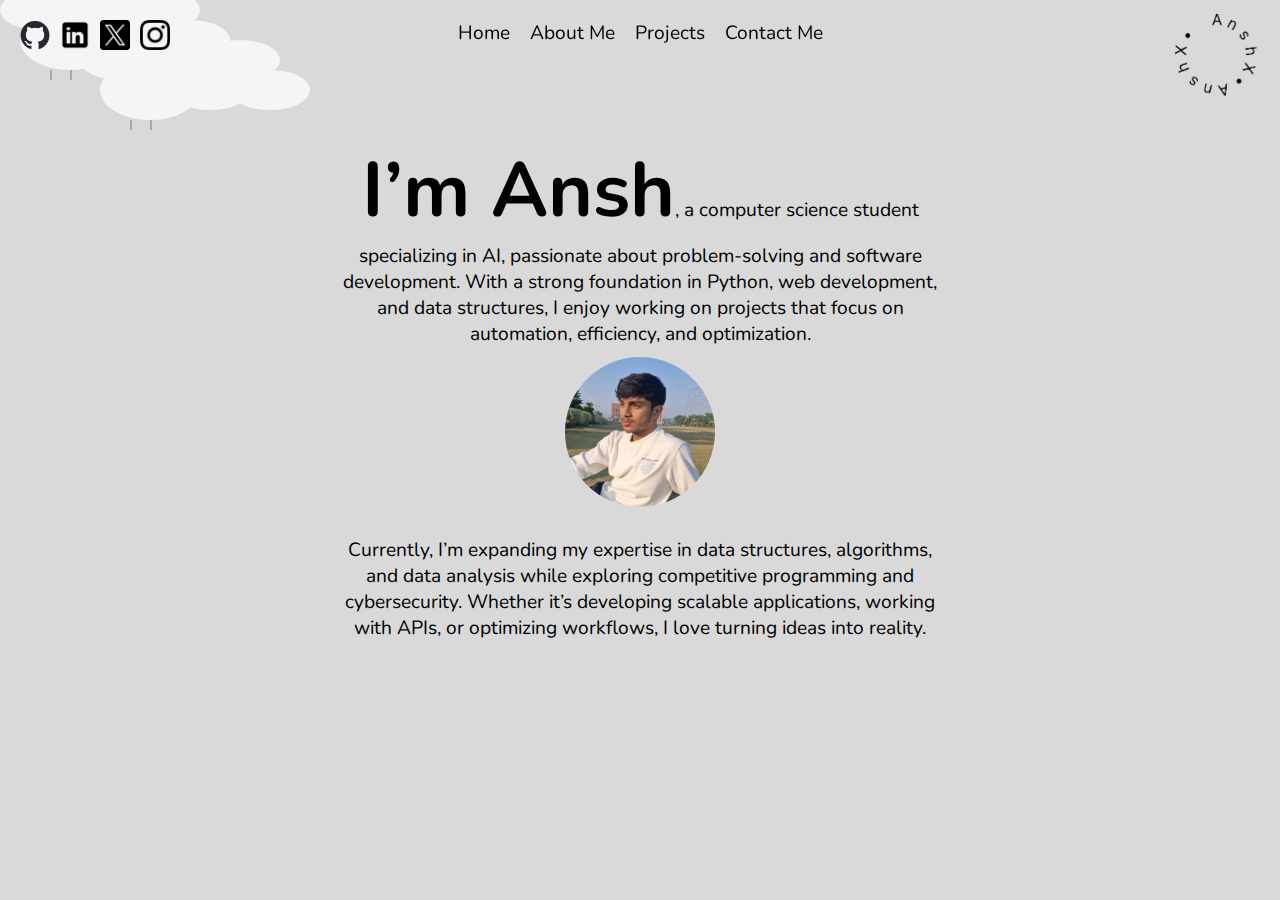
<file: index.html>
<!DOCTYPE html>
<html lang="en">
<head>
    <meta charset="UTF-8">
    <meta name="viewport" content="width=device-width, initial-scale=1.0">
    <title>Document</title>
    <link href="https://fonts.googleapis.com/css2?family=Nunito:wght@400;700&display=swap" rel="stylesheet">
    <link href="portfolio.css" rel="stylesheet">
    <script src="portfolio.js" defer></script>
</head>
<body>
    <nav class="navbar">
        <div class="nav-container">
            <div class="logo-container">
                <img class="mylogo" src="Rotating-text.png" alt="Logo">
            </div>
            <div class="hamburger">
                <div></div>
                <div></div>
                <div></div>
            </div>
            <ul class="nav-links">
                <li><a href="#home">Home</a></li>
                <li><a href="aboutme.html">About Me</a></li>
                <li><a href="projects.html">Projects</a></li>
                <li><a href="contact.html">Contact Me</a></li>
            </ul>
            <div class="socials">
                <a href="https://github.com/ianshpwr" target="_blank">
                    <img src="github.png" alt="GitHub">
                </a>
                <a href="https://linkedin.com/in/ianshpwr" target="_blank">
                    <img src="linkedin.png" alt="LinkedIn">
                </a>
                <a href="https://twitter.com/ianshpwr" target="_blank">
                    <img src="twitter.png" alt="Twitter">
                </a>
                <a href="https://instagram.com/ansh.pwr" target="_blank">
                    <img src="instagram.png" alt="Instagram">
                </a>
            </div>
        </div>
    </nav>
    
    <section id="home" class="home-section">
    </section>
    <div class="cloud" style="z-index: 0;"></div>
    <div class="cloud" style="top: 60px; left: 100px; animation-duration: 25s; z-index: 0;"></div>

    <section id="about-me" class="about-section">
        <p><span class="highlight">I’m Ansh</span>, a computer science student specializing in AI, passionate about problem-solving and software development. With a strong foundation in Python, web development, and data structures, I enjoy working on projects that focus on automation, efficiency, and optimization.</p>
        <img class="profile-pic" src="pfp.jpeg" alt="Profile Picture">
        <p>Currently, I’m expanding my expertise in data structures, algorithms, and data analysis while exploring competitive programming and cybersecurity. Whether it’s developing scalable applications, working with APIs, or optimizing workflows, I love turning ideas into reality.</p>
    </section>

    <section id="projects" class="projects-section">
    </section>

    <section id="contact-me" class="contact-section">
    </section>
</body>
</html>
</file>
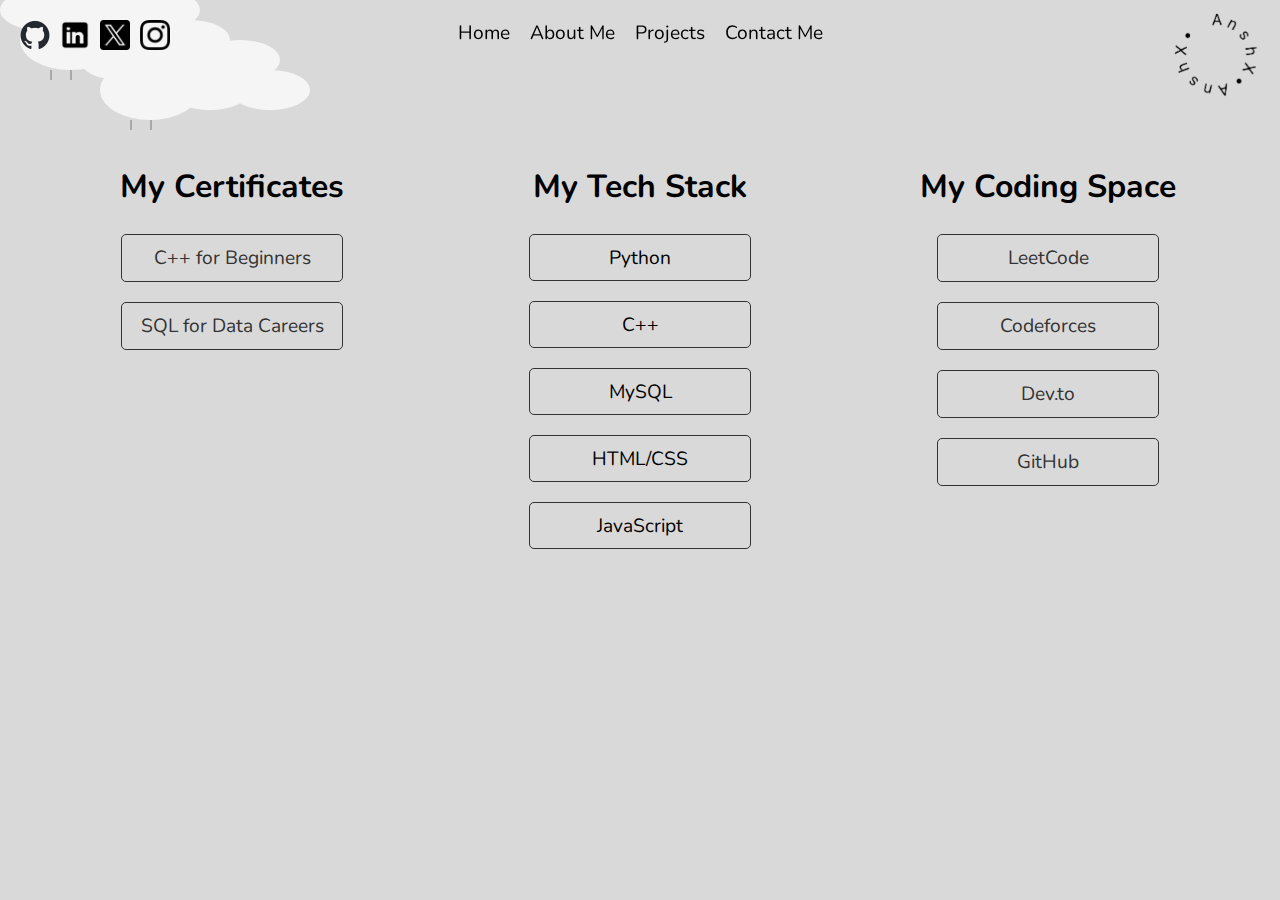
<file: aboutme.html>
<!DOCTYPE html>
<html lang="en">
<head>
    <meta charset="UTF-8">
    <meta name="viewport" content="width=device-width, initial-scale=1.0">
    <title>About Me - Portfolio</title>
    <link href="https://fonts.googleapis.com/css2?family=Nunito:wght@400;700&display=swap" rel="stylesheet">
    <link href="portfolio.css" rel="stylesheet">
</head>
<body>
    <nav class="navbar">
        <div class="nav-container">
            <div class="logo-container">
                <img class="mylogo" src="Rotating-text.png" alt="Logo">
            </div>
            <ul class="nav-links">
                <li><a href="index.html">Home</a></li>
                <li><a href="aboutme.html">About Me</a></li>
                <li><a href="projects.html">Projects</a></li>
                <li><a href="contact.html">Contact Me</a></li>
            </ul>
            <div class="socials">
                <a href="https://github.com/ianshpwr" target="_blank">
                    <img src="github.png" alt="GitHub">
                </a>
                <a href="https://linkedin.com/in/ianshpwr" target="_blank">
                    <img src="linkedin.png" alt="LinkedIn">
                </a>
                <a href="https://twitter.com/ianshpwr" target="_blank">
                    <img src="twitter.png" alt="Twitter">
                </a>
                <a href="https://instagram.com/ansh.pwr" target="_blank">
                    <img src="instagram.png" alt="Instagram">
                </a>
            </div>
        </div>
    </nav>
    
    <div class="cloud" style="z-index: 0;"></div>
    <div class="cloud" style="top: 60px; left: 100px; animation-duration: 25s; z-index: 0;"></div>

    <div id="about-me" class="content-columns">
        <div class="certificates-column">
            <h2>My Certificates</h2>
            <div class="certificates-links">
                <div class="certificates-link-box">
                    <a href="c++.pdf" target="_blank">C++ for Beginners</a>
                </div>
                <div class="certificates-link-box">
                    <a href="sql.pdf" target="_blank">SQL for Data Careers</a>
                </div>
            </div>
        </div>
        
        <div class="tech-stack-column">
            <h2>My Tech Stack</h2>
            <div class="tech-stack-links">
                <div class="tech-stack-link-box">
                    <p>Python</p>
                </div>
                <div class="tech-stack-link-box">
                    <p>C++</p>
                </div>
                <div class="tech-stack-link-box">
                    <p>MySQL</p>
                </div>
                <div class="tech-stack-link-box">
                    <p>HTML/CSS</p>
                </div>
                <div class="tech-stack-link-box">
                    <p>JavaScript</p>
                </div>
            </div>
        </div>

        <div class="dev-space-column">
            <h2>My Coding Space</h2>
            <div class="dev-links">
                <div class="dev-link-box">
                    <a href="https://leetcode.com/ianshpwr" target="_blank">LeetCode</a>
                </div>
                <div class="dev-link-box">
                    <a href="https://codeforces.com/profile/turture" target="_blank">Codeforces</a>
                </div>
                <div class="dev-link-box">
                    <a href="https://dev.to/ianshpwr" target="_blank">Dev.to</a>
                </div>
                <div class="dev-link-box">
                    <a href="https://github.com/ianshpwr" target="_blank">GitHub</a>
                </div>
            </div>
        </div>
    </div>
</body>
</html>
</file>
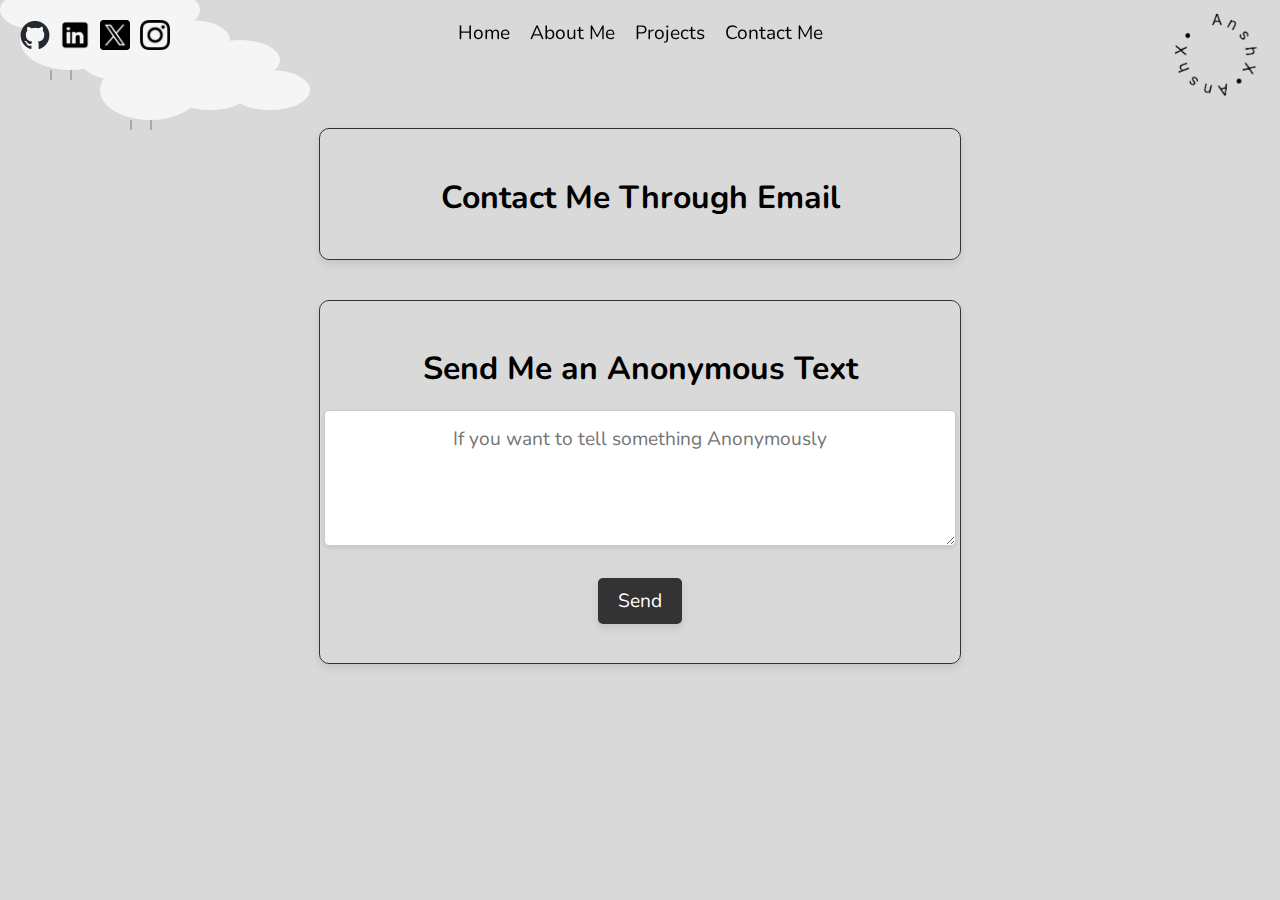
<file: contact.html>
<!DOCTYPE html>
<html lang="en">
<head>
    <meta charset="UTF-8">
    <meta name="viewport" content="width=device-width, initial-scale=1.0">
    <title>Contact Me - Portfolio</title>
    <link href="https://fonts.googleapis.com/css2?family=Nunito:wght@400;700&display=swap" rel="stylesheet">
    <link href="portfolio.css" rel="stylesheet">
</head>
<body>
    <nav class="navbar">
        <div class="nav-container">
            <div class="logo-container">
                <img class="mylogo" src="Rotating-text.png" alt="Logo">
            </div>
            <ul class="nav-links">
                <li><a href="index.html">Home</a></li>
                <li><a href="aboutme.html">About Me</a></li>
                <li><a href="projects.html">Projects</a></li>
                <li><a href="contact.html">Contact Me</a></li>
            </ul>
            <div class="socials">
                <a href="https://github.com/ianshpwr" target="_blank">
                    <img src="github.png" alt="GitHub">
                </a>
                <a href="https://linkedin.com/in/ianshpwr" target="_blank">
                    <img src="linkedin.png" alt="LinkedIn">
                </a>
                <a href="https://twitter.com/ianshpwr" target="_blank">
                    <img src="twitter.png" alt="Twitter">
                </a>
                <a href="https://instagram.com/ansh.pwr" target="_blank">
                    <img src="instagram.png" alt="Instagram">
                </a>
            </div>
        </div>
    </nav>
    
    <div class="cloud"></div>
    <div class="cloud" style="top: 60px; left: 100px; animation-duration: 25s;"></div>

    <div class="contact-rows">
        <div class="email-row">
            <h2><a href="mailto:ianshpwr@gmail.com" class="contact-link">Contact Me Through Email</a></h2>
            <!-- <p>Email: <a href="mailto:ianshpwr@gmail.com">ianshpwr@gmail.com</a></p> -->
        </div>

        <div class="anonymous-row">
            <h2>Send Me an Anonymous Text</h2>
            <form id="anonymous-text-form" class="contact-form">
                <textarea style="height: 30apx;" id="anonymous-message" name="message" rows="4" cols="50" placeholder="If you want to tell something Anonymously"></textarea>
                <br>
                <button type="submit" class="submit-button">Send</button>
            </form>
            <p id="anonymous-response-message" class="response-message"></p>
        </div>
    </div>

    <script>
        document.getElementById('anonymous-text-form').addEventListener('submit', function(event) {
            event.preventDefault();
            const message = document.getElementById('anonymous-message').value;
            const responseMessage = document.getElementById('anonymous-response-message');

            // Replace 'YOUR_ANONYMOUS_WEB_APP_URL' with the URL of your deployed Google Apps Script for anonymous messages
            const url = 'https://script.google.com/macros/s/AKfycbyzaAsxcxEFq4TAu-d9RqK8XF9j7LSQNARCqvh-tkct8N_CZwYJqB5TooaRi0eNROkZTQ/exec';

            fetch(url, {
                method: 'POST',
                headers: {
                    'Content-Type': 'application/x-www-form-urlencoded',
                },
                body: new URLSearchParams({
                    'message': message
                })
            })
            .then(response => response.json())
            .then(data => {
                responseMessage.textContent = data.result; // Display the response message
                document.getElementById('anonymous-message').value = ''; // Clear the textarea
            })
            .catch(error => {
                console.error('Error:', error);
                responseMessage.textContent = "There was an error sending your message.";
            });
        });
    </script>
</body>
</html>
</file>
<file: portfolio.css>
body{
    background-color: #D9D9D9;
    padding-top: 60px;
    font-family: 'Nunito', sans-serif; /* Set font to Nunito */
}
.mylogocontainer{
    display: flex;
    justify-content: flex-start;
    align-items: flex-start;
    flex-direction: column;
    position: relative;
}
.mylogo{
    height: 10vh;
    width: 10vh;
    animation: mylogo 7s infinite linear;
    margin-left: 1vh;
    margin-right: 1vh;
    position: absolute;
    top: 10px;
    right: 10px;
    z-index: 1001; /* Bring logo to the front */
    transition: transform 0.3s; /* Add transition for hover effect */
}
.mylogo:hover {
    transform: scale(2.2); /* Enlarge image on hover */
}
@keyframes mylogo{
    0%{
        transform: rotate(0deg);
    }
    100%{
        transform: rotate(360deg);
    }
}

@keyframes rain {
    0% {
        transform: translateY(0);
        opacity: 1;
    }
    100% {
        transform: translateY(150px); /* Increased rain drop area */
        opacity: 0;
    }
}

.rain {
    position: absolute;
    top: 80px;
    left: 40px;
    width: 2px;
    height: 10px;
    background: #A9A9A9; /* Dark grey color */
    animation: rain 0.5s linear infinite;
}

.lines hr {
    background-color: black;
    border: none;
    height: 2px; /* Thin line */
    width: 100%; /* Full width */
    margin: 10px 0; /* Adjust spacing */
}

.about-section {
    display: flex;
    flex-direction: column;
    align-items: center;
    text-align: center;
    margin: 20px;
    padding-top: 40px; /* Increased padding-top */
}
.profile-pic {
    border-radius: 50%;
    height: 150px;
    width: 150px;
    margin-bottom: 20px;
}
.about-section p {
    margin: 10px 0;
    padding: 0;
    max-width: 600px;
    font-size: 1.2em; /* Increased font size */
}

.highlight {
    font-size: 4em;
    font-weight: bold;
    font-family: 'Nunito', sans-serif; /* Set font to Nunito */
}

.cloud {
    position: absolute;
    top: 10px; 
    left: 20px;
    background: #F5F5F5;
    border-radius: 50%;
    box-shadow: -30px -30px 0 -10px #F5F5F5, 30px -30px 0 -10px #F5F5F5, 60px 0 0 -10px #F5F5F5, 90px -30px 0 -10px #F5F5F5, 120px 0 0 -10px #F5F5F5;
    width: 100px;
    height: 60px;
    animation: moveClouds 20s linear infinite;
    z-index: 0; /* Place clouds in the background */
}

.cloud::after {
    content: '';
    position: absolute;
    top: 60px;
    left: 50%;
    width: 2px;
    height: 10px;
    background: #A9A9A9; 
    animation: rain 0.5s linear infinite;
    animation-delay: 0.2s;
}

.cloud::before {
    content: '';
    position: absolute;
    top: 60px;
    left: 30%;
    width: 2px;
    height: 10px;
    background: #A9A9A9; 
    animation: rain 0.5s linear infinite;
    animation-delay: 0.4s;
}

@keyframes moveClouds {
    0% {
        transform: translateX(0);
    }
    100% {
        transform: translateX(200px);
    }
}

.socials {
    position: absolute;
    top: 20px;
    left: 20px;
    display: flex;
    flex-direction: row; /* Change to horizontal layout */
    gap: 10px;
    z-index: 1002; /* Bring socials in front of the clouds */
}

.socials a {
    text-decoration: none;
    color: #333;
    font-size: 1.2em;
    transition: color 0.3s;
}

.socials a img {
    width: 30px;
    height: 30px;
    transition: transform 0.3s;
}

.socials a img:hover {
    transform: scale(1.2); /* Enlarge image on hover */
}

.socials a:hover {
    color: #0073e6; /* Change color on hover */
}

.resume-row {
    display: flex;
    justify-content: center;
    margin-top: 20px;
    transition: transform 0.3s, box-shadow 0.3s; /* Add transition for hover effect */
}

.resume-img {
    width: 200px; /* Increased size */
    height: 200px; /* Increased size */
    transition: transform 0.3s;
    border: 2px solid #333; /* Added border */
    border-radius: 10px; /* Added border radius */
    box-shadow: 0 4px 8px rgba(0, 0, 0, 0.1); /* Added box shadow */
}

.resume-img:hover {
    transform: scale(1.2); /* Enlarge image on hover */
    box-shadow: 0 8px 16px rgba(0, 0, 0, 0.2); /* Enhanced box shadow on hover */
}

.dev-space-row {
    display: flex;
    justify-content: center;
    margin-top: 20px;
    transition: transform 0.3s, box-shadow 0.3s; /* Add transition for hover effect */
}

.dev-space-row h2 {
    font-size: 2em;
    font-family: 'Nunito', sans-serif; /* Set font to Nunito */
}

.content-columns {
    display: flex;
    justify-content: space-around;
    margin-top: 20px;
    padding: 20px; /* Added padding */
    padding-top: 40px; /* Added top padding */
    align-items: flex-start; /* Align items to the top */
    flex-wrap: wrap; /* Make columns wrap on smaller screens */
}

.resume-column, .dev-space-column, .certificates-column, .tech-stack-column {
    flex: 1;
    display: flex;
    justify-content: center;
    align-items: center;
    flex-direction: column;
    padding: 10px; /* Added padding */
    transition: transform 0.3s, box-shadow 0.3s; /* Add transition for hover effect */
    min-width: 250px; /* Ensure columns don't get too narrow */
}

.resume-column:hover, .dev-space-column:hover, .certificates-column:hover, .tech-stack-column:hover {
    transform: translateY(-10px); /* Slightly lift column on hover */
    box-shadow: 0 8px 16px rgba(0, 0, 0, 0.2); /* Add box shadow on hover */
}

.dev-space-column h2 {
    font-size: 2em;
    font-family: 'Nunito', sans-serif; /* Set font to Nunito */
}

.dev-link-box {
    border: 1px solid #333; /* Added border for each link box */
    border-radius: 5px; /* Added border radius for each link box */
    padding: 10px; /* Added padding for each link box */
    margin-bottom: 10px; /* Added margin between link boxes */
    text-align: center; /* Centered text */
    width: 200px; /* Increased width */
}

.dev-links {
    display: flex;
    flex-direction: column;
    align-items: center;
    gap: 10px;
}

.dev-links a {
    text-decoration: none;
    color: #333;
    font-size: 1.2em;
    transition: color 0.3s;
}

.dev-links a:hover {
    color: #fff; /* Change color on hover to white */
}

.certificates-column {
    flex: 1;
    display: flex;
    justify-content: center;
    align-items: center;
    flex-direction: column;
    padding: 10px; /* Added padding */
}

.certificates-column h2 {
    font-size: 2em;
    font-family: 'Nunito', sans-serif; /* Set font to Nunito */
}

.certificates-link-box {
    border: 1px solid #333; /* Added border for each link box */
    border-radius: 5px; /* Added border radius for each link box */
    padding: 10px; /* Added padding for each link box */
    margin-bottom: 10px; /* Added margin between link boxes */
    text-align: center; /* Centered text */
    width: 200px; /* Set width */
}

.certificates-links {
    display: flex;
    flex-direction: column;
    align-items: center;
    gap: 10px;
}

.certificates-links a {
    text-decoration: none;
    color: #333;
    font-size: 1.2em;
    transition: color 0.3s;
}

.certificates-links a:hover {
    color: #fff; /* Change color on hover to white */
}

.tech-stack-column {
    flex: 1;
    display: flex;
    justify-content: center;
    align-items: center;
    flex-direction: column;
    padding: 10px; /* Added padding */
}

.tech-stack-column h2 {
    font-size: 2em;
    font-family: 'Nunito', sans-serif; /* Set font to Nunito */
}

.tech-stack-link-box {
    border: 1px solid #333; /* Added border for each link box */
    border-radius: 5px; /* Added border radius for each link box */
    padding: 10px; /* Added padding for each link box */
    margin-bottom: 10px; /* Added margin between link boxes */
    text-align: center; /* Centered text */
    width: 200px; /* Set width */
    height: 25px; /* Set height to match My Coding Space */
    display: flex;
    justify-content: center;
    align-items: center;
    font-size: 1.2em; /* Set font size to match My Coding Space */
}

.tech-stack-links {
    display: flex;
    flex-direction: column;
    align-items: center;
    gap: 10px;
}

.certificates-row, .tech-stack-row {
    transition: transform 0.3s, box-shadow 0.3s; /* Add transition for hover effect */
}

.certificates-row:hover, .tech-stack-row:hover {
    transform: translateY(-10px); /* Slightly lift row on hover */
    box-shadow: 0 8px 16px rgba(0, 0, 0, 0.2); /* Add box shadow on hover */
}

.dev-link-box, .certificates-link-box, .tech-stack-link-box {
    transition: transform 0.7s, box-shadow 0.3s; /* Add transition for hover effect */
}

.dev-link-box:hover, .certificates-link-box:hover, .tech-stack-link-box:hover {
    transform: translateY(-10px); /* Slightly lift box on hover */
    box-shadow: 0 8px 16px rgba(0, 0, 0, 0.2); /* Add box shadow on hover */
}

.projects-section {
    margin-top: 40px;
    padding: 20px;
    text-align: center;
}

.projects-section h2 {
    font-size: 2.5em;
    font-family: 'Nunito', sans-serif; /* Set font to Nunito */
    margin-bottom: 20px;
}

.projects-grid {
    display: grid;
    grid-template-columns: repeat(auto-fit, minmax(300px, 1fr));
    gap: 20px;
}

.project {
    padding: 20px;
    border: 1px solid #333;
    border-radius: 10px;
    box-shadow: 0 4px 8px rgba(0, 0, 0, 0.1);
    transition: transform 0.3s, box-shadow 0.3s; /* Add transition for hover effect */
}

.project:hover {
    transform: translateY(-10px); /* Slightly lift project on hover */
    box-shadow: 0 8px 16px rgba(0, 0, 0, 0.2); /* Add box shadow on hover */
}

.project h3 {
    font-size: 1.8em;
    font-family: 'Nunito', sans-serif; /* Set font to Nunito */
}

.project p {
    font-size: 1.2em;
    font-family: 'Nunito', sans-serif; /* Set font to Nunito */
}

.project-img {
    width: 100%;
    height: auto;
    border-radius: 10px;
    margin-bottom: 10px;
}

.navbar {
    /* background-color: #D9D9D9;  */
    padding: 20px 0; /* Increased padding to cover the logo */
    position: fixed;
    width: 100%;
    top: 0;
    left: 0; /* Cover the left corner gap */
    z-index: 1;
}

.hamburger {
    display: none;
    flex-direction: column;
    cursor: pointer;
    margin-left: auto;
}

.hamburger div {
    width: 25px;
    height: 3px;
    background-color: black;
    margin: 4px 0;
    transition: 0.4s;
}

.nav-links {
    list-style: none;
    display: flex;
    justify-content: center;
    gap: 20px;
    margin: 0;
    padding: 0;
    flex-wrap: wrap; /* Make nav links wrap on smaller screens */
}

.nav-links li {
    display: inline;
}

.nav-links a {
    text-decoration: none;
    color: black;
    font-size: 1.2em;
    transition: color 0.3s;
    font-family: 'Nunito', sans-serif; /* Set font to Nunito */
}

.nav-links a:hover {
    color: white;
}

.anonymous-text-section {
    margin-top: 40px;
    padding: 20px;
    text-align: center;
}

.anonymous-text-section h2 {
    font-size: 2.5em;
    font-family: 'Nunito', sans-serif; /* Set font to Nunito */
    margin-bottom: 20px;
}

.anonymous-text-section textarea {
    width: 100%;
    max-width: 400px; /* Decreased max-width */
    padding: 10px;
    font-size: 1.2em;
    border: 1px solid #333;
    border-radius: 5px;
    margin-bottom: 10px;
    font-family: 'Nunito', sans-serif; /* Set font to Nunito */
}

.anonymous-text-section button {
    padding: 10px 20px;
    font-size: 1.2em;
    border: none;
    border-radius: 5px;
    background-color: #333;
    color: white;
    cursor: pointer;
    transition: background-color 0.3s;
    font-family: 'Nunito', sans-serif; /* Set font to Nunito */
}

.anonymous-text-section button:hover {
    background-color: #555;
}

.anonymous-text-section #response-message {
    margin-top: 10px;
    font-size: 1.2em;
    color: green;
    font-family: 'Nunito', sans-serif; /* Set font to Nunito */
}

.contact-columns {
    display: flex;
    justify-content: space-around;
    margin-top: 40px;
    padding: 20px;
    flex-wrap: wrap; /* Make columns wrap on smaller screens */
}

.email-column, .anonymous-column {
    flex: 1;
    display: flex;
    flex-direction: column;
    align-items: center;
    padding: 20px;
    min-width: 250px; /* Ensure columns don't get too narrow */
}

.email-column h2, .anonymous-column h2 {
    font-size: 2.5em;
    font-family: 'Nunito', sans-serif; /* Set font to Nunito */
    margin-bottom: 20px;
}

.email-column input, .email-column textarea, .anonymous-column textarea {
    width: 100%;
    max-width: 600px;
    padding: 10px;
    font-size: 1.2em;
    border: 1px solid #333;
    border-radius: 5px;
    margin-bottom: 10px;
    font-family: 'Nunito', sans-serif; /* Set font to Nunito */
}

.email-column button, .anonymous-column button {
    padding: 10px 20px;
    font-size: 1.2em;
    border: none;
    border-radius: 5px;
    background-color: #333;
    color: white;
    cursor: pointer;
    transition: background-color 0.3s;
    font-family: 'Nunito', sans-serif; /* Set font to Nunito */
}

.email-column button:hover, .anonymous-column button:hover {
    background-color: #555;
}

.email-column #email-response-message, .anonymous-column #anonymous-response-message {
    margin-top: 10px;
    font-size: 1.2em;
    color: green;
    font-family: 'Nunito', sans-serif; /* Set font to Nunito */
}

.contact-rows {
    display: flex;
    flex-direction: column;
    align-items: center;
    margin-top: 40px;
    padding: 20px;
}

.email-row, .anonymous-row {
    width: 100%;
    max-width: 600px;
    margin-bottom: 40px;
    padding: 20px;
    border: 1px solid #333;
    /* border: none; */
    border-radius: 10px;
    box-shadow: 0 4px 8px rgba(0, 0, 0, 0.1);
}

.email-row h2, .anonymous-row h2 {
    font-size: 2.0em;
    font-family: 'Nunito', sans-serif; /* Set font to Nunito */
    margin-bottom: 20px;
    text-align: center;
}

.email-row input, .email-row textarea, .anonymous-row textarea {
    width: 100%;
    padding: 10px;
    font-size: 1.2em;
    border: 1px solid #333;
    border-radius: 5px;
    margin-bottom: 10px;
    font-family: 'Nunito', sans-serif; /* Set font to Nunito */
}

.email-row button, .anonymous-row button {
    padding: 10px 20px;
    font-size: 1.2em;
    border: none;
    border-radius: 5px;
    background-color: #333;
    color: white;
    cursor: pointer;
    transition: background-color 0.3s;
    font-family: 'Nunito', sans-serif; /* Set font to Nunito */
}

.email-row button:hover, .anonymous-row button:hover {
    background-color: #555;
}

.email-row #email-response-message, .anonymous-row #anonymous-response-message {
    margin-top: 10px;
    font-size: 1.2em;
    color: green;
    font-family: 'Nunito', sans-serif; /* Set font to Nunito */
}

.contact-link {
    color: black;
    text-decoration: none;
    transition: color 0.3s;
}

.contact-link:hover {
    color: white;
}

.contact-form {
    display: flex;
    flex-direction: column;
    align-items: center;
    width: 100%;
}

.contact-form input, .contact-form textarea {
    width: 100%;
    padding: 15px;
    font-size: 1.2em;
    border: 1px solid #ccc;
    border-radius: 5px;
    margin-bottom: 10px;
    font-family: 'Nunito', sans-serif; /* Set font to Nunito */
    box-shadow: 0 2px 4px rgba(0, 0, 0, 0.1); /* Add box shadow */
    transition: border-color 0.3s, box-shadow 0.3s; /* Add transition */
    text-align: center; /* Center text */
}

.contact-form input::placeholder, .contact-form textarea::placeholder {
    text-align: center; /* Center placeholder text */
}

.contact-form input:focus, .contact-form textarea:focus {
    border-color: black; /* Change border color on focus */
    box-shadow: 0 4px 8px rgba(0, 115, 230, 0.2); /* Enhance box shadow on focus */
    outline: none; /* Remove default outline */
}

.submit-button {
    padding: 15px 30px;
    font-size: 1.2em;
    border: none;
    border-radius: 5px;
    background-color: black;
    color: white;
    cursor: pointer;
    transition: background-color 0.3s, transform 0.3s; /* Add transition */
    font-family: 'Nunito', sans-serif; /* Set font to Nunito */
    box-shadow: 0 4px 8px rgba(0, 0, 0, 0.1); /* Add box shadow */
}

.submit-button:hover {
    background-color: #005bb5; /* Change background color on hover */
    transform: translateY(-2px); /* Slightly lift button on hover */
}

.response-message {
    margin-top: 10px;
    font-size: 1.2em;
    color: green;
    font-family: 'Nunito', sans-serif; /* Set font to Nunito */
}

@media (max-width: 768px) {
    .navbar {
        flex-direction: column;
        align-items: center;
    }

    .nav-links {
        flex-direction: column;
        gap: 10px;
    }

    .hamburger {
        display: flex;
    }

    .nav-links {
        display: none;
        flex-direction: column;
        width: 100%;
        text-align: center;
    }

    .nav-links.active {
        display: flex;
    }

    .nav-links li {
        width: 100%;
        margin: 10px 0;
    }

    .socials {
        margin-top: 10px;
    }

    .about-section, .projects-section, .contact-section {
        padding: 10px;
    }

    .profile-pic {
        height: 100px;
        width: 100px;
    }

    .highlight {
        font-size: 2em;
    }

    .about-section p, .projects-section p {
        font-size: 1em;
    }

    .projects-grid {
        grid-template-columns: 1fr;
    }

    .project {
        padding: 10px;
    }

    .project h3 {
        font-size: 1.5em;
    }

    .project p {
        font-size: 1em;
    }

    .project-img {
        width: 100%;
        height: auto;
    }
}
</file>
